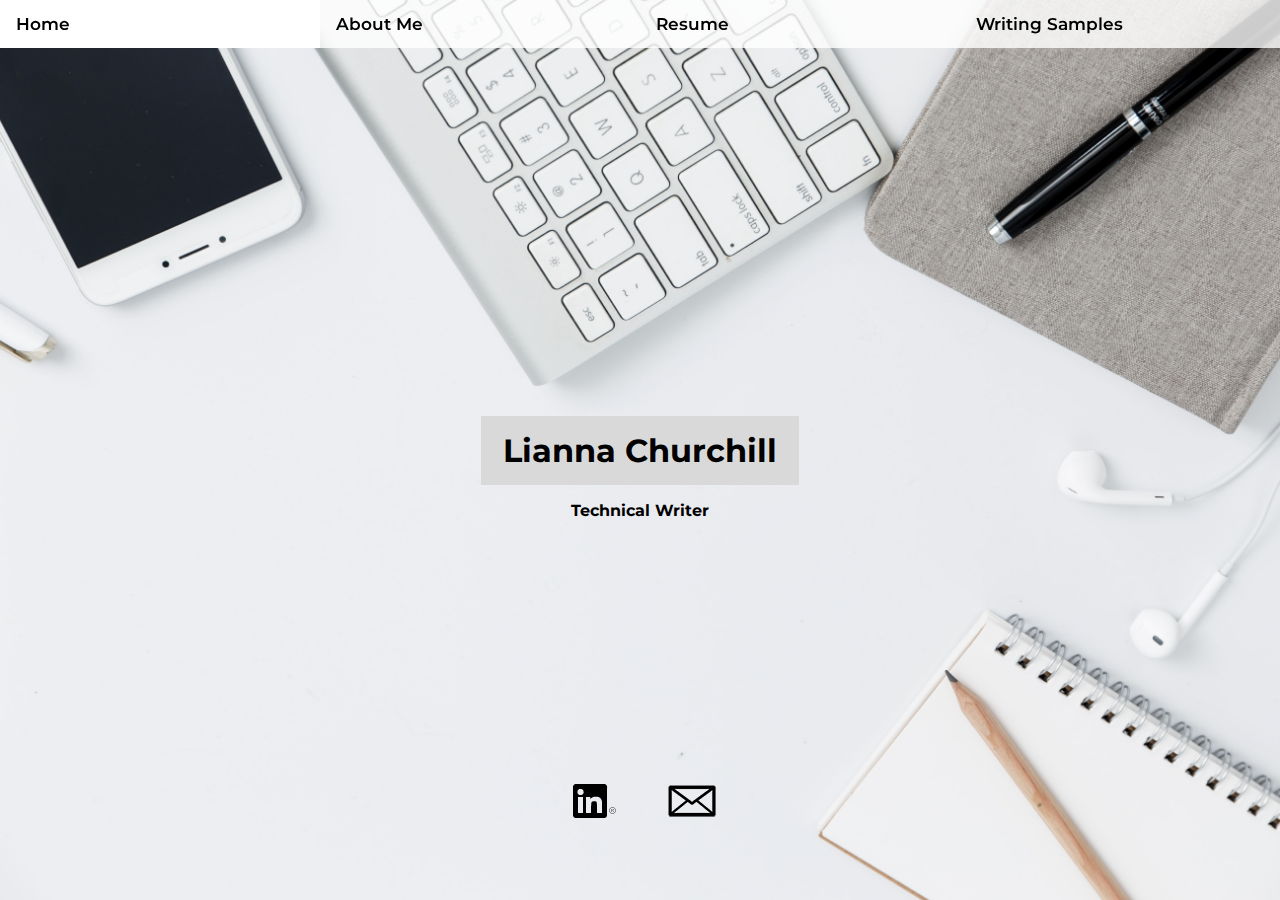
<file: index.html>
<!DOCTYPE html>
<html lang=en-US>
    <head>
    <title>Lianna Churchill</title>
    <link href="css/index.css" type="text/css" rel="stylesheet">
    <link href="https://fonts.googleapis.com/css?family=Montserrat" rel="stylesheet">
    </head>
<body>
    <div class="bg">
    <div class="navbar">
        <a href="index.html" class="active">Home</a>
        <a href="aboutme.html">About Me</a>
        <a href="resume.html">Resume</a>
        <a href="writingsamples.html">Writing Samples</a>
    </div>
    <div id="name">
        <h1 style="background-color: #D9D9D9">Lianna Churchill</h1>
        <h4 class="subtitle">Technical Writer</h4>
    </div>
    <div class="icon"><a href="https://www.linkedin.com/in/liannachurchill"><img src="images/linkedin34.png" alt="LinkedIn" style="padding: 5px"></a>
    <a href="mailto:liannachurchill@gmail.com"><img src="images/email.png" alt="Email" style="padding: 5px"></a></div>

</div>
     
</body>
</html>
</file>
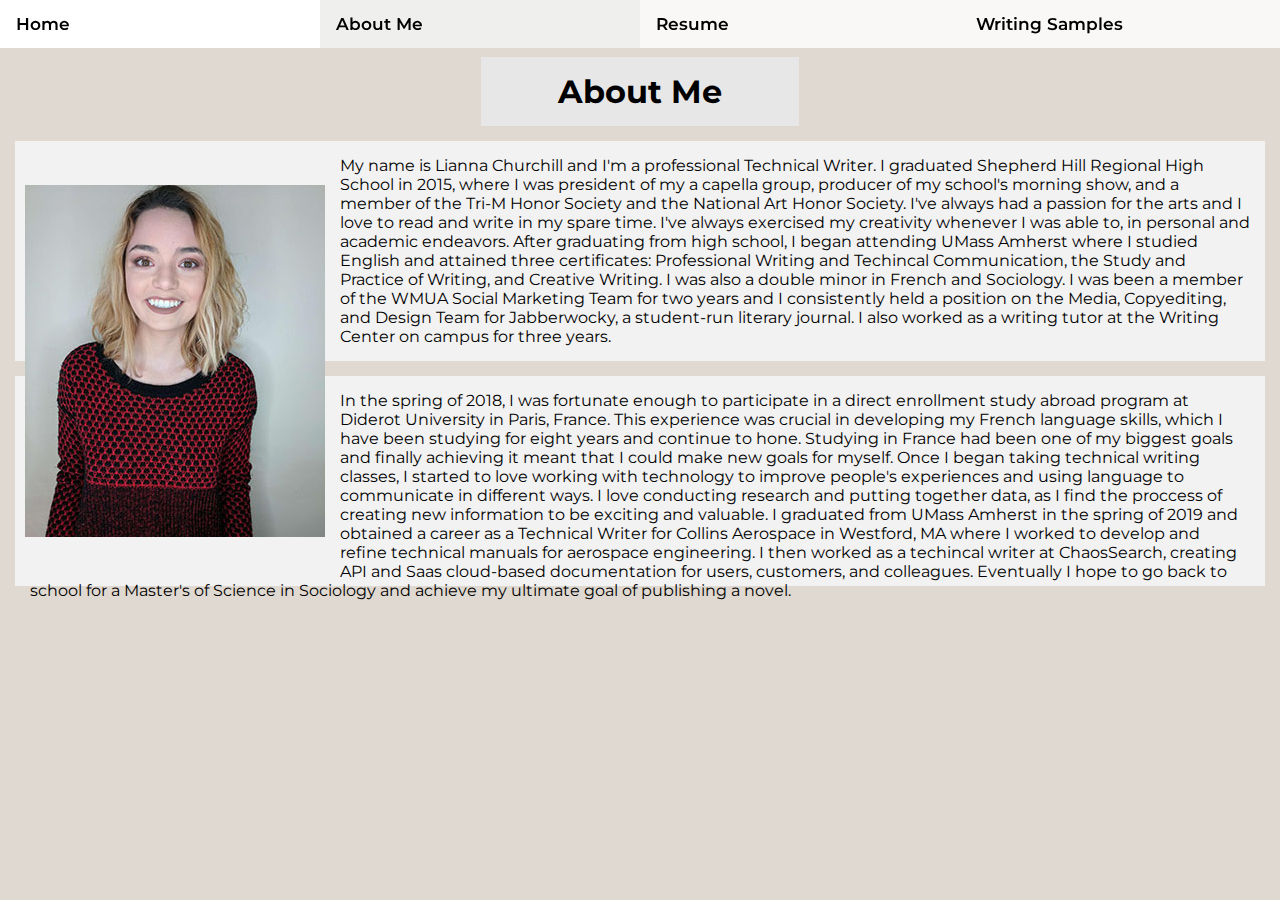
<file: aboutme.html>
<!DOCTYPE html>
<html lang="en-US">
<head>
    <title>About Me</title>
    <link href="css/index.css" type="text/css" rel="stylesheet">
    <link href="https://fonts.googleapis.com/css?family=Montserrat" rel="stylesheet">
</head>
<body>
    <div class="navbar">
        <a href="index.html">Home</a>
        <a href="aboutme.html" class="active">About Me</a>
        <a href="resume.html">Resume</a>
        <a href="writingsamples.html">Writing Samples</a>
    </div>
    <br><br><br>
    <h1>About Me</h1>
    <img src="images/headshot.jpg.JPG" alt="Lianna Churchill">
    <p>My name is Lianna Churchill and I'm a professional Technical Writer. I graduated Shepherd Hill Regional High School in 2015, where I was president of my a capella group, producer of my school's morning show, and a member of the Tri-M Honor Society and the National Art Honor Society. I've always had a passion for the arts and I love to read and write in my spare time. I've always exercised my creativity whenever I was able to, in personal and academic endeavors. After graduating from high school, I began attending UMass Amherst where I studied English and attained three certificates: Professional Writing and Techincal Communication, the Study and Practice of Writing, and Creative Writing. I was also a double minor in French and Sociology. I was been a member of the WMUA Social Marketing Team for two years and I consistently held a position on the Media, Copyediting, and Design Team for Jabberwocky, a student-run literary journal. I also worked as a writing tutor at the Writing Center on campus for three years. </p>
    <p style="height: 180px"> In the spring of 2018, I was fortunate enough to participate in a direct enrollment study abroad program at Diderot University in Paris, France. This experience was crucial in developing my French language skills, which I have been studying for eight years and continue to hone. Studying in France had been one of my biggest goals and finally achieving it meant that I could make new goals for myself. Once I began taking technical writing classes, I started to love working with technology to improve people's experiences and using language to communicate in different ways. I love conducting research and putting together data, as I find the proccess of creating new information to be exciting and valuable. I graduated from UMass Amherst in the spring of 2019 and obtained a career as a Technical Writer for Collins Aerospace in Westford, MA where I worked to develop and refine technical manuals for aerospace engineering. I then worked as a techincal writer at ChaosSearch, creating API and Saas cloud-based documentation for users, customers, and colleagues. Eventually I hope to go back to school for a Master's of Science in Sociology and achieve my ultimate goal of publishing a novel. </p>

</body>
</html>
</file>
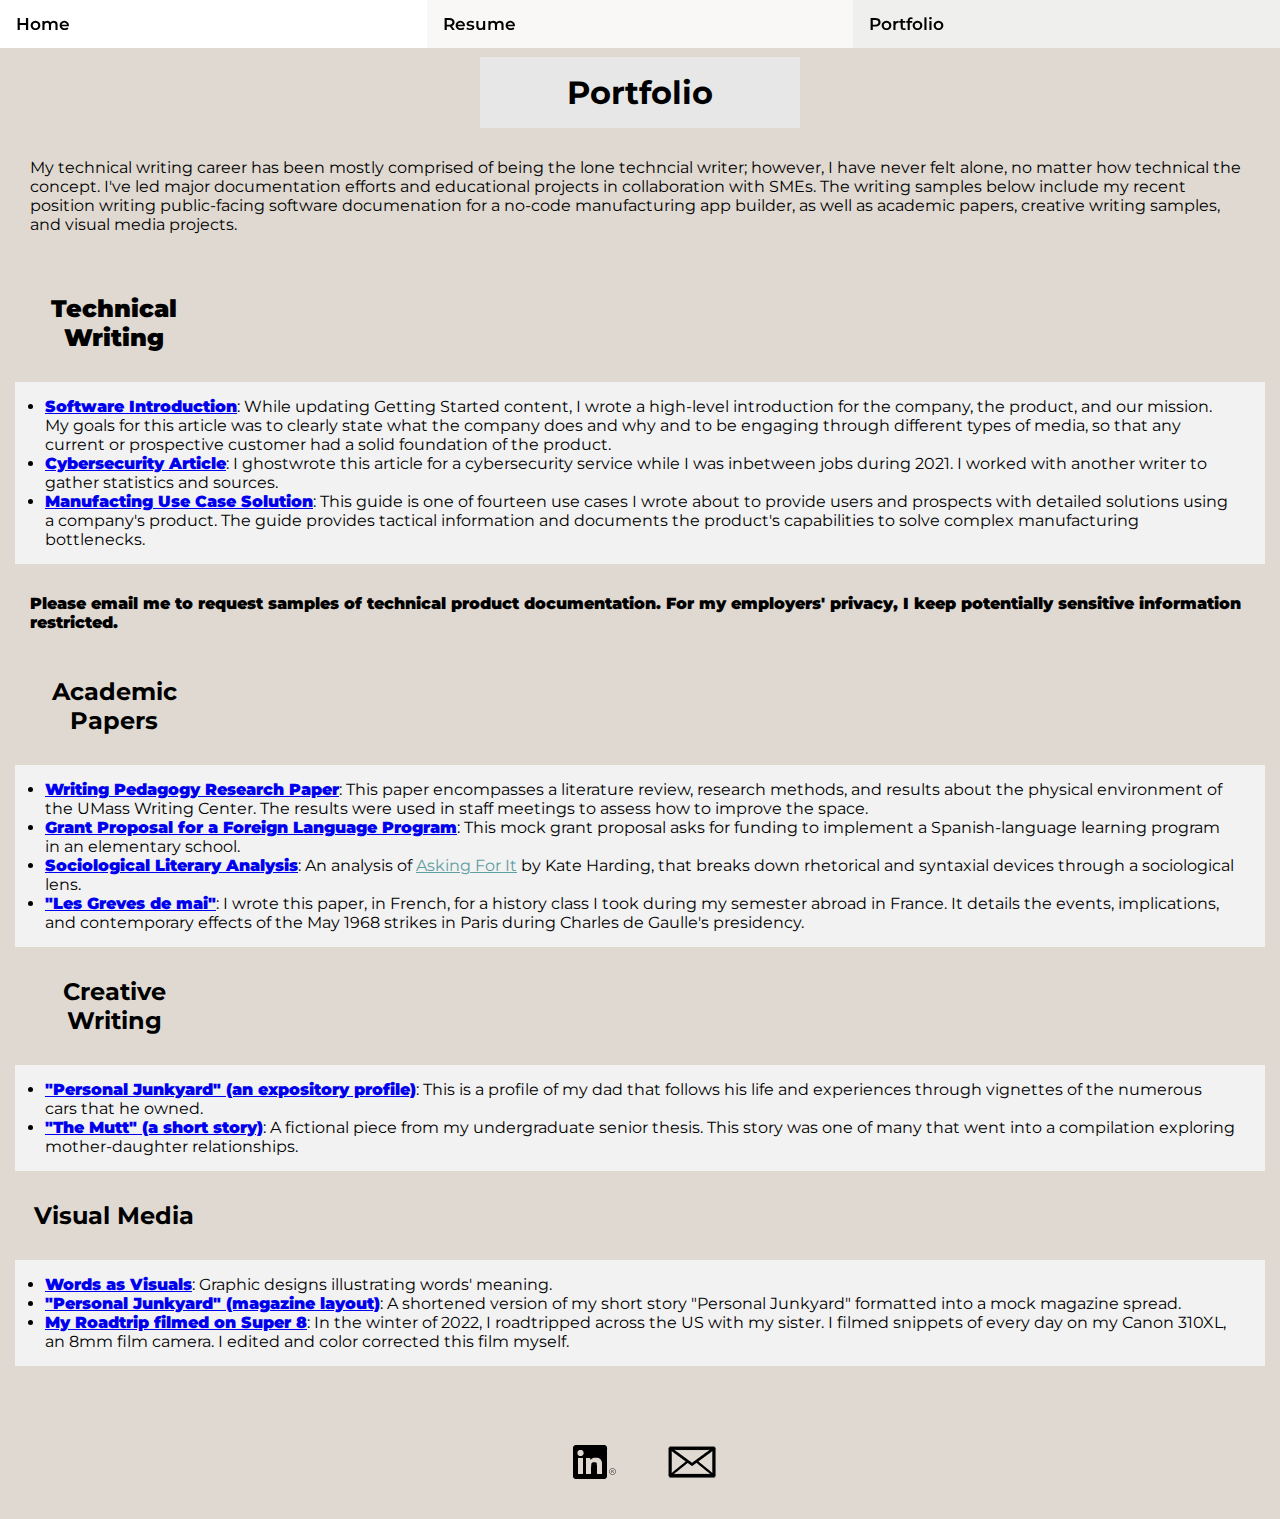
<file: portfolio.html>
<!DOCTYPE html>
<html lang="en-US">
<head>
    <title>Portfolio</title>
    <link href="css/index.css" type="text/css" rel="stylesheet">
    <link href="https://fonts.googleapis.com/css?family=Montserrat" rel="stylesheet">
</head>
<body>
    <div class="navbar">
        <a href="index.html">Home</a>
        <a href="resume.html">Resume</a>
        <a href="portfolio.html" class="active">Portfolio</a>
    </div>
    <br><br><br>
    <header><h1 style="padding: 1rem;">Portfolio</h1></header>
    <div style="display: flex; flex-direction: column;">
        <div>
            <p style="background-color: rgb(0, 0, 0, 0);">My technical writing career has been mostly comprised of being the lone techncial writer; however, I have never felt alone, no matter how technical the concept. I've led major documentation efforts and educational projects in collaboration with SMEs. The writing samples below include my recent position writing public-facing software documenation for a no-code manufacturing app builder, as well as academic papers, creative writing samples, and visual media projects. </p>
        </div>
        <div class="samples">
            <section class="technical">
                <h2 style="background-color: rgb(0, 0, 0, 0); font-weight:900;">Technical Writing</h2>
                <ul>
                    <li><a style="font-weight:900" href="https://drive.google.com/file/d/1tADYYwM5P9RKpXjAJOzi90cXTRP71azz/view?usp=drive_link">Software Introduction</a>: While updating Getting Started content, I wrote a high-level introduction for the company, the product, and our mission. My goals for this article was to clearly state what the company does and why and to be engaging through different types of media, so that any current or prospective customer had a solid foundation of the product.</li>
                    <li><a style="font-weight:900" href="https://drive.google.com/file/d/1XFVE4RATMxi3pes_XZyuvRgGiOwVjQX5/view?usp=drive_link">Cybersecurity Article</a>: I ghostwrote this article for a cybersecurity service while I was inbetween jobs during 2021. I worked with another writer to gather statistics and sources.</li>
                    <li><a style="font-weight:900" href="https://drive.google.com/file/d/1UYRr2UBXGxQztbhfnX33PEpvg2nm2_n3/view?usp=drive_link">Manufacting Use Case Solution</a>: This guide is one of fourteen use cases I wrote about to provide users and prospects with detailed solutions using a company's product. The guide provides tactical information and documents the product's capabilities to solve complex manufacturing bottlenecks.</li>
                </ul>
                <p style="font-weight: 900; background-color: rgb(0, 0, 0, 0);">Please email me to request samples of technical product documentation. For my employers' privacy, I keep potentially sensitive information restricted.</p>
        </section>
        <section class="academic">
                <h2 style="background-color: rgb(0, 0, 0, 0);">Academic Papers</h2>
                <ul>
                    <li><a style="font-weight:900" href="pdf/WritingPedagogy.pdf">Writing Pedagogy Research Paper</a>: This paper encompasses a literature review, research methods, and results about the physical environment of the UMass Writing Center. The results were used in staff meetings to assess how to improve the space.</li>
                    <li><a style="font-weight:900" href="pdf/GrantProposal.pdf">Grant Proposal for a Foreign Language Program</a>: This mock grant proposal asks for funding to implement a Spanish-language learning program in an elementary school.</li>
                    <li><a style="font-weight:900" href="pdf/AskingForIt.pdf">Sociological Literary Analysis</a>: An analysis of <a class="links" href="https://www.goodreads.com/book/show/17836520-asking-for-it">Asking For It</a> by Kate Harding, that breaks down rhetorical and syntaxial devices through a sociological lens.</li>
                    <li><a style="font-weight:900" href="pdf/FrenchPaper.pdf">"Les Greves de mai"</a>: I wrote this paper, in French, for a history class I took during my semester abroad in France. It details the events, implications, and contemporary effects of the May 1968 strikes in Paris during Charles de Gaulle's presidency.</li>
                </ul>
            </section>
            <section class="creative">
                <h2 style="background-color: rgb(0, 0, 0, 0);">Creative Writing</h2>
                <ul>
                    <li><a style="font-weight:900" href="pdf/Personal Junkyard.pdf">"Personal Junkyard" (an expository profile)</a>: This is a profile of my dad that follows his life and experiences through vignettes of the numerous cars that he owned.</li>
                    <li><a style="font-weight:900" href="pdf/TheMutt.pdf">"The Mutt" (a short story)</a>: A fictional piece from my undergraduate senior thesis. This story was one of many that went into a compilation exploring mother-daughter relationships.</li>
                </ul>
            </section>
            <section class="visual" style="margin-bottom: 0 !important">
                <h2 style="background-color: rgb(0, 0, 0, 0);">Visual Media</h2>
                <ul>
                    <li><a style="font-weight:900" href="https://drive.google.com/file/d/1AYkaAqshCSGTdcfk_l7X3P0J4A7tM3fF/view?usp=sharing">Words as Visuals</a>: Graphic designs illustrating words' meaning.</li>
                    <li><a style="font-weight:900" href="https://drive.google.com/file/d/1B3blabXyUqXdLYXmU0EyIkQBY8HLxNN8/view?usp=drive_link">"Personal Junkyard" (magazine layout)</a>: A shortened version of my short story "Personal Junkyard" formatted into a mock magazine spread.</li>
                    <li><a style="font-weight:900" href="https://youtu.be/qJvlQ2kWZko">My Roadtrip filmed on Super 8</a>: In the winter of 2022, I roadtripped across the US with my sister. I filmed snippets of every day on my Canon 310XL, an 8mm film camera. I edited and color corrected this film myself.</li>
                </ul>
            </section>
        </div>
        <div style="display: flex; align-items: center; justify-content: center;">
            <a href="https://www.linkedin.com/in/liannachurchill"><img src="images/linkedin34.png" alt="LinkedIn" style="padding: 5px"></a>
            <a href="mailto:liannachurchill@gmail.com"><img src="images/email.png" alt="Email" style="padding: 5px"></a>
        </div>
    </div>
</body>
</html>
</file>
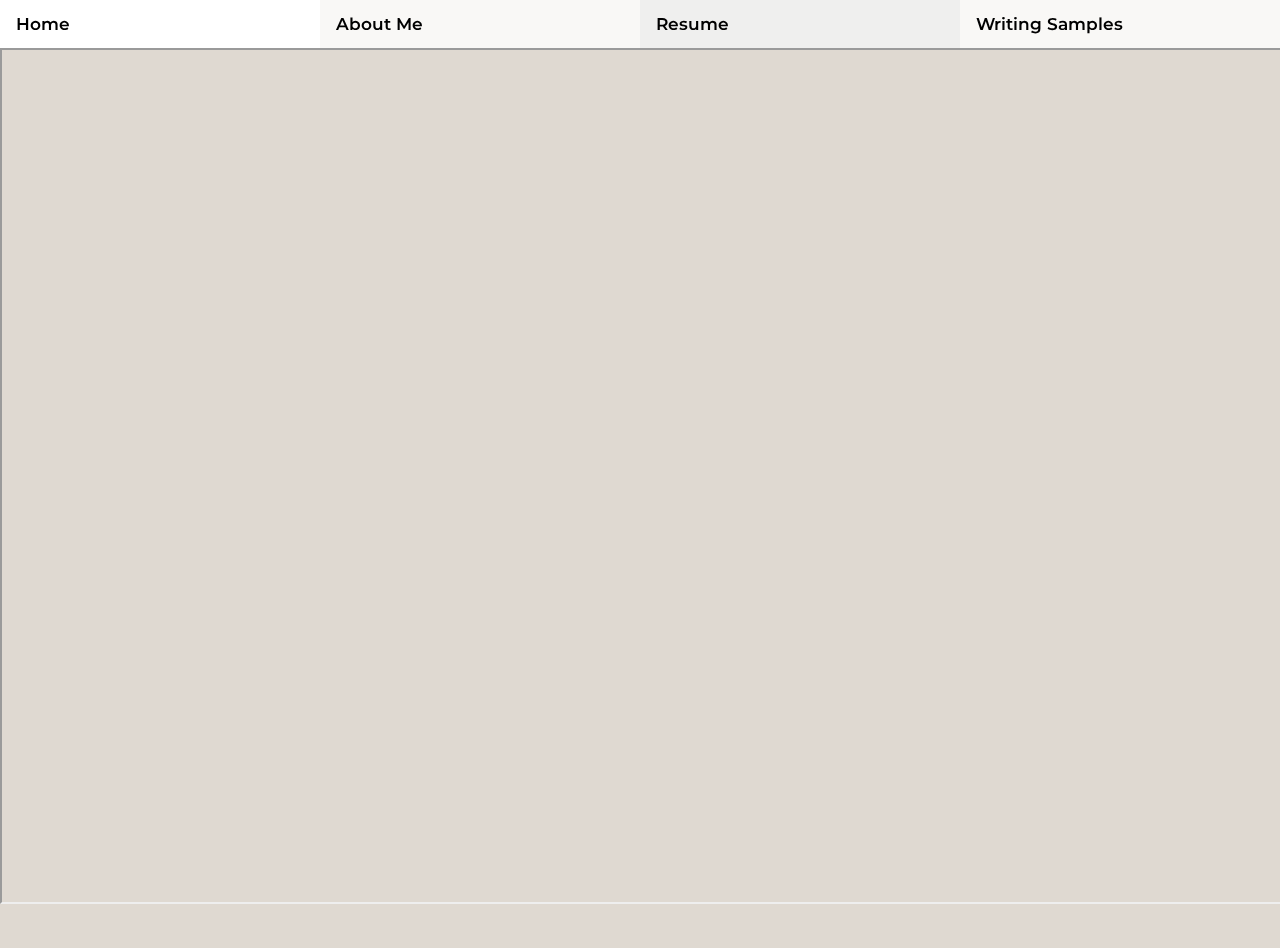
<file: resume.html>
<!DOCTYPE html>
<html lang="en-US">
<head>
    <title>Resume</title>
    <link href="css/index.css" type="text/css" rel="stylesheet">
    <link href="https://fonts.googleapis.com/css?family=Montserrat" rel="stylesheet">
    </head>
<body style="overflow:hidden">
    <div class="navbar">
        <a href="index.html">Home</a>
        <a href="aboutme.html">About Me</a>
        <a href="resume.html" class="active">Resume</a>
        <a href="writingsamples.html">Writing Samples</a>
    </div>
<div class="resume">
    <iframe src="https://drive.google.com/file/d/1lduPVMIL-_TTQF4t-ZU3Jf_5KwNoWjFK/preview" width="100%" height="100%"></iframe>
</div>    

</body>



</html>
</file>
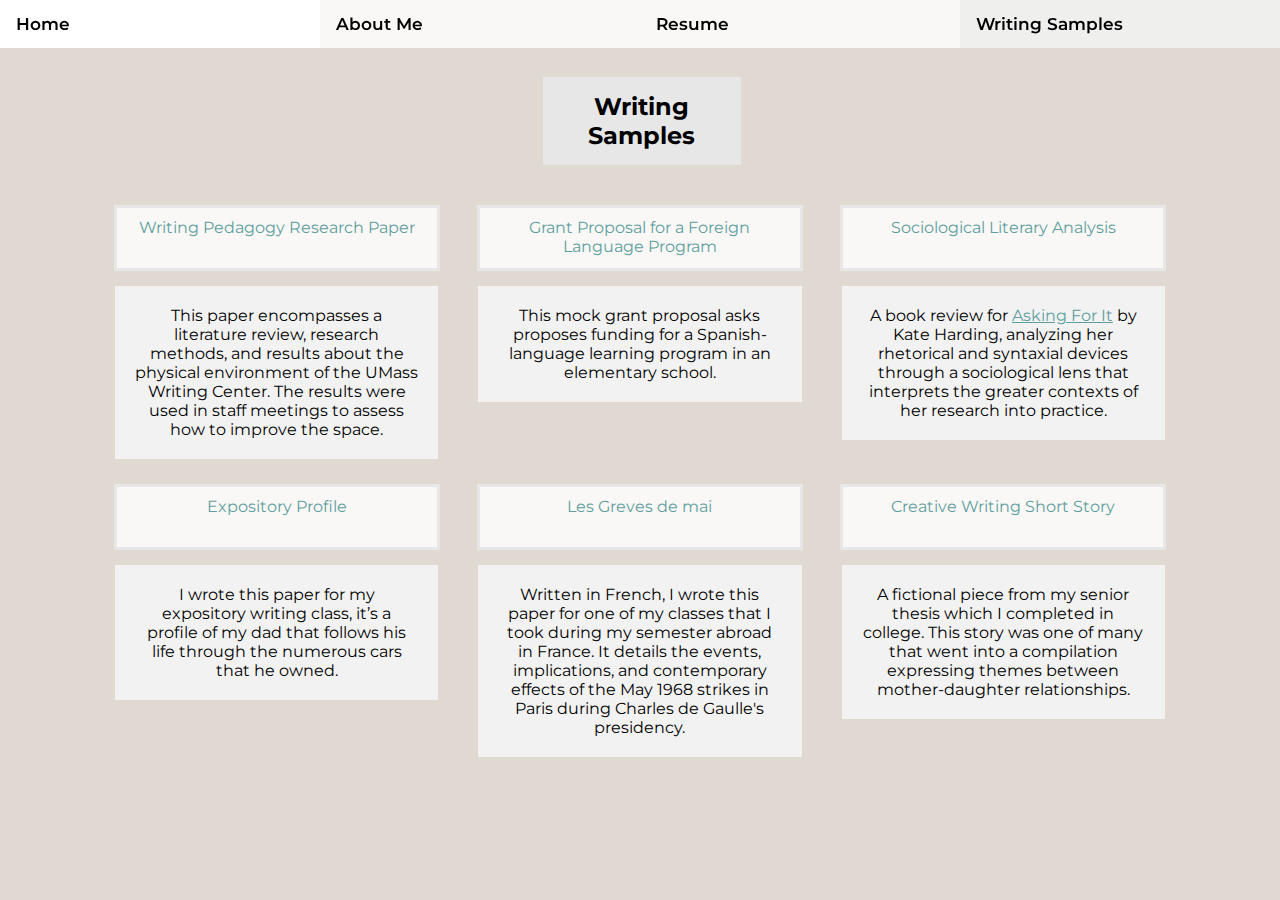
<file: writingsamples.html>
<!DOCTYPE html>
<html lang="en-US">
<head>
    <title>Writing Samples</title>
    <link href="css/index.css" type="text/css" rel="stylesheet">
    <link href="https://fonts.googleapis.com/css?family=Montserrat" rel="stylesheet">
</head>
<body>
    <div class="navbar">
        <a href="index.html">Home</a>
        <a href="aboutme.html">About Me</a>
        <a href="resume.html">Resume</a>
        <a href="writingsamples.html" class="active">Writing Samples</a>
    </div>
    <br><br><br>
    <div class="gridwrapper">
    <header><h2>Writing Samples</h2></header>
        <section class="writing1"><a class="button" href="pdf/WritingPedagogy.pdf">Writing Pedagogy Research Paper</a>
        <p>This paper encompasses a literature review, research methods, and results about the physical environment of the UMass Writing Center. The results were used in staff meetings to assess how to improve the space.
        </p>
        </section>
        <section class="writing2"><a class="button" href="pdf/GrantProposal.pdf">Grant Proposal for a Foreign Language Program</a>
        <p>
            This mock grant proposal asks proposes funding for a Spanish-language learning program in an elementary school.
        </p>
        </section>
        <section class="writing3"><a class="button" href="pdf/AskingForIt.pdf">Sociological Literary Analysis</a>
        <p>
	       A book review for <a class="links" href="https://www.goodreads.com/book/show/17836520-asking-for-it">Asking For It</a> by Kate Harding, analyzing her rhetorical and syntaxial devices through a sociological lens that interprets the greater contexts of her research into practice. 
        </p>
        </section>
        <section class="writing4"><a class="button" href="pdf/Personal Junkyard.pdf">Expository Profile</a>
        <p>
	       I wrote this paper for my expository writing class, it’s a profile of my dad that follows his life through the numerous cars that he owned.
        </p>
        </section>
        <section class="writing5"><a class="button" href="pdf/FrenchPaper.pdf">Les Greves de mai</a>
        <p>
	       Written in French, I wrote this paper for one of my classes that I took during my semester abroad in France. It details the events, implications, and contemporary effects of the May 1968 strikes in Paris during Charles de Gaulle's presidency.
        </p>
        </section>
        <section class="writing6"><a class="button" href="pdf/TheMutt.pdf">Creative Writing Short Story</a><p>A fictional piece from my senior thesis which I completed in college. This story was one of many that went into a compilation expressing themes between mother-daughter relationships.</p></section>
    </div>
</body>
</html>
</file>
<file: css/index.css>
body,html {
    height: 100%;
    margin: 0;
    font-family: 'Montserrat', sans-serif;
    background-color: #DFD9D1;
}
.bg { /*sets background image on home and contact pg*/
    background-image: url(../images/workspace.jpg);
    height: 100%;
    background-position: center;
    background-repeat: no-repeat;
    background-size: cover;
    display: flex;
    align-items: center;
    justify-content: center;
}
h1 {
    background-color: #E7E7E7;
    text-align: center;
    width: 9em;
    padding: 15px;
    margin: auto;
}
h2 {
    background-color: #E7E7E7;
    text-align: center;
    width: 7em;
    padding: 15px;
    margin: 15px;
}
h3 {
    background-color: rgba(255, 255, 255, .8);
    color: black;
    width: 200px;
    height: 100px;
    text-align: center;
}
p {
    background-color: #F2F2F2;
    padding: 15px;
    margin: 15px;
}
ul {
    background-color: #F2F2F2;
    padding: 15px;
    margin: 15px;
}
li {
    margin-left: 15px;
    margin-right: 15px;
}
hr { /*lines on resume*/
    border: 2px solid black;
}
.navbar {
    overflow: hidden;
    background-color: rgba(255, 255, 255, .8);
    color: black;
    font-weight: 600;
    display: flex;
    position: fixed;
    top: 0;
    width: 100%;
    z-index: 10;
    height: 3em;
}

.navbar a {
    float: left;
    color: black;
    text-align: center;
    padding: 14px 16px;
    text-decoration: none;
    font-size: 17px;
    text-align: center;
    display: flex block;
    flex: 100%;
    justify-content: space-between;
}

.navbar a:hover {
    background: white;
    color: black;
    transition: .8s ease;
}

.navbar a.active:not(:hover) {
    background-color: rgba(236, 236, 236, 0.8);
}
.content {
    text-align: center;
}
.icon { /*sets icons on home pg*/
    display: inline-block;
    text-align: center;
    position: absolute;
    top: 80%;
}
img { /*img on about me*/
    float: left;
    margin-top: 59px;
    margin-left: 25px;
    margin-right: 15px;
    margin-bottom: 35px;
}
.resume { /*entire resume div*/
    margin-top: 3em;
    height: calc(100% - 3em);
}
.jobs p {
    margin-bottom: 0;
    padding-bottom: 5px;
}
.jobs ul {
    margin-top: 0;
    padding-top: 5px;
}
.contactinfo p{
    text-align: center;
    max-width: 500px;
    margin-left: 125px;
}
.personal p {
    margin-bottom: 0px;
    padding-bottom: 0px;
}
.links p {
    margin-top: 0px;
    padding-top: 0px;
}
a.button {
    padding: 10px;
    margin: 0;
    text-align: center;
    text-decoration: none;
    display: inline-block;
    border: 3px #E7E7E7 solid;
    height: 40px;
    width: 300px;
    vertical-align: middle;
}
a.button:link {
    color: cadetblue;
    background-color: rgba(255, 255, 255, .8);
    position: relative;
    text-decoration: none;
}
a.button:active {
    color: darkcyan;
}
a.button:visited {
    color: black;
    background-color: #D9D9D9;
}
a.button:hover {
    color: cadetblue;
    background-color: #E7E7E7;
}
a.links:link { /*specifies links not in nav bar*/
        color:cadetblue;
}
a.links:visited {
        color: darkgreen;
}
a.links:hover {
        color:darkorange;
        text-decoration: underline;
}
a.links:active {
        color:cadetblue;
}
header {
    text-align: center;
    grid-area: header;
    text-align: center;
}
.writing1 {
    grid-area: writing1;
}
.writing2 {
    grid-area: writing2;
}
.writing3 {
    grid-area: writing3;
}
.writing4 {
    grid-area: writing4;
}
.writing5 {
    grid-area: writing5
}
.writing6 {
    grid-area: writing6;
}
.gridwrapper h2 { /*style for the h2 heading in Writing Samples pg*/
    margin-left: 41%;
    margin-top: 20px;
    margin-bottom: 30px;
}
.gridwrapper {
    font-family: 'Montserrat', sans-serif;
    color: black;
    text-align: center;
    margin-left: 100px;
    margin-right: 100px;
    display: grid;
    grid-template-columns: 1fr 1fr 1fr;
    grid-gap: 10px;
    grid-template-areas:
        "header header header"
        "writing1 writing2 writing3"
        "writing4 writing5 writing6";
}
.gridwrapper p {
    padding: 20px;
}
.gridwrapper h3 {
    padding: 10px;
    position: relative;
    height: 80px;
    top: 30px;
    vertical-align: middle;
    margin-left: 70px;
    text-align: center;
}
.contact p { /*only paragraph on Contact pg*/
    text-align: center;
    position: absolute;
    top: 65%;
    left: 24%;
    margin: auto;
    background-color: transparent;
}

#name {
    position: relative;
    display: flex;
    justify-content: center;
}
#name .subtitle {
    position: absolute;
    top: 4em;
}
</file>
